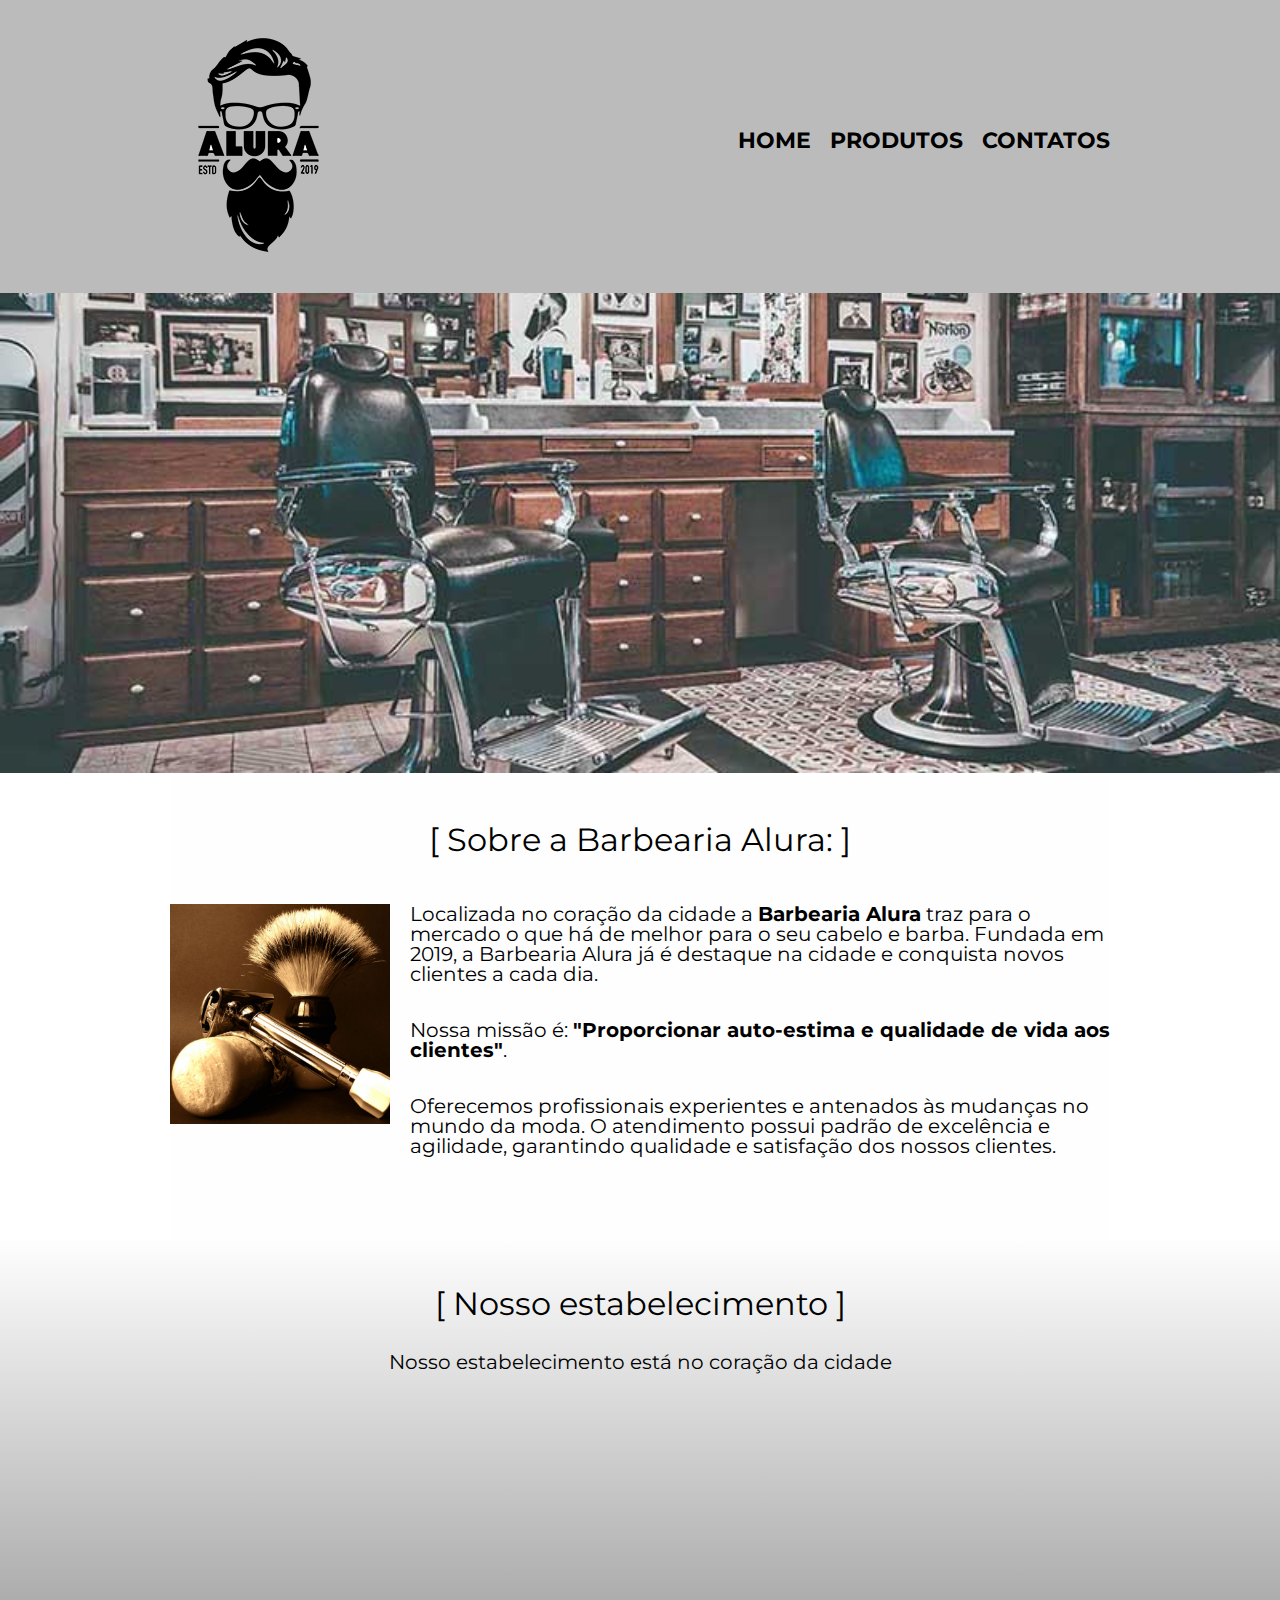
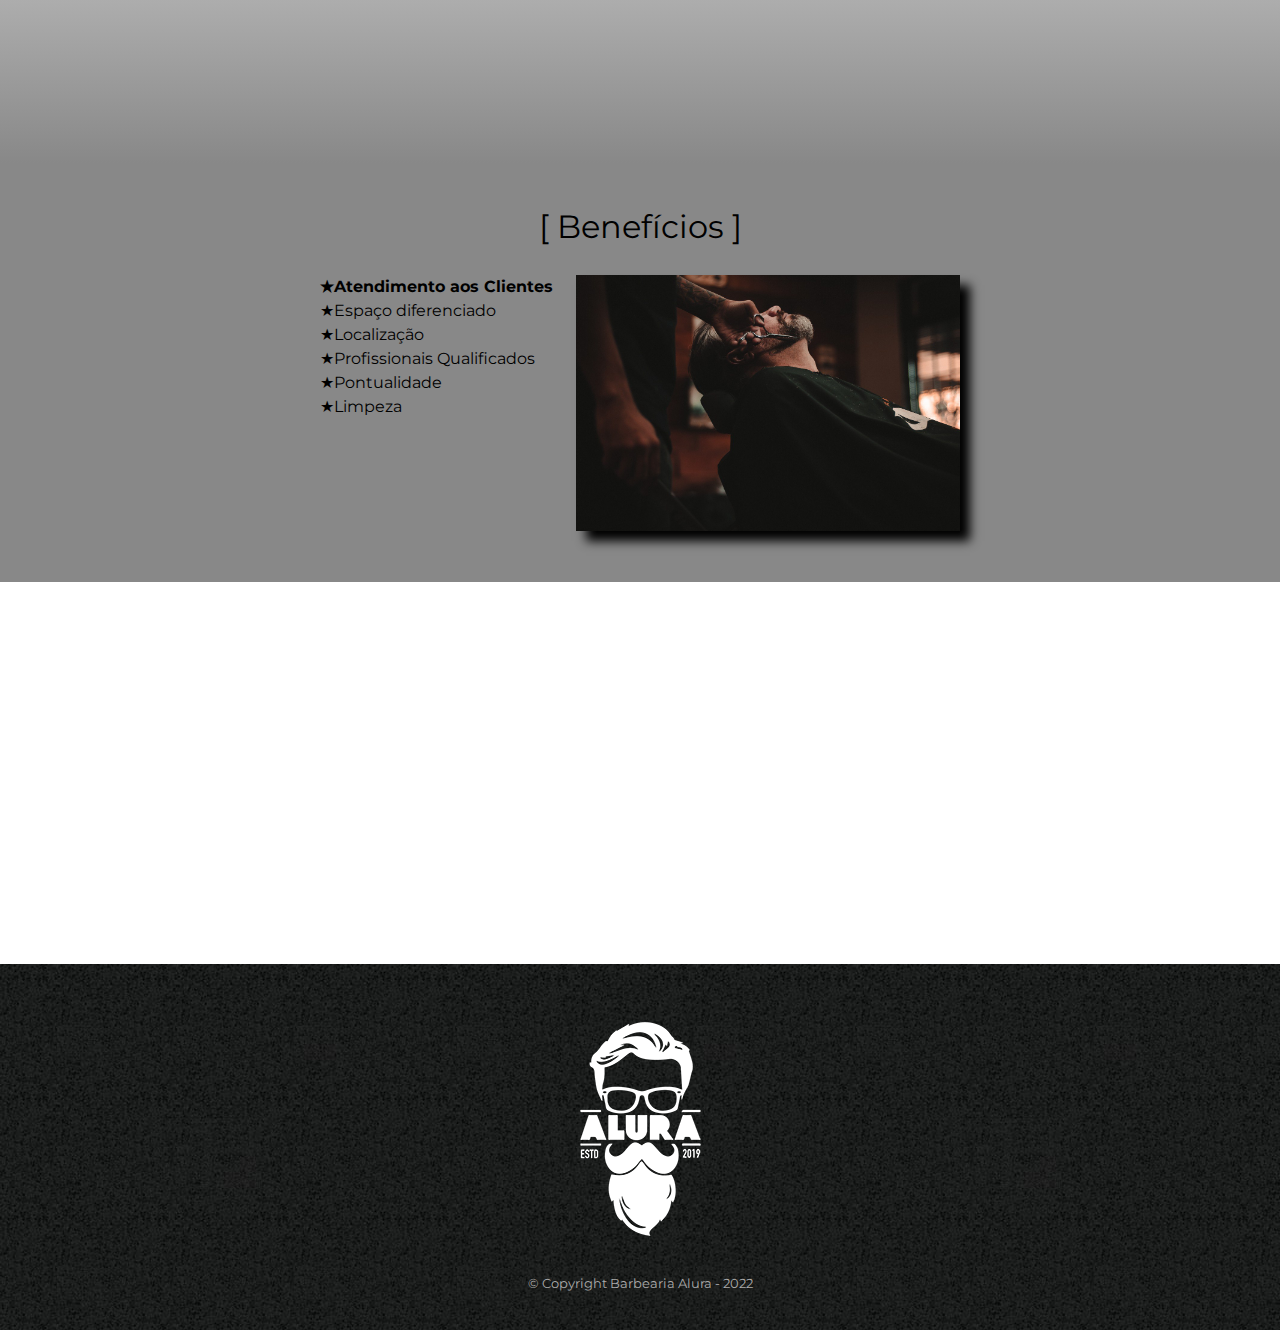
<file: index.html>
<!DOCTYPE html>
<html lang="pt-br">
	<head>
		<meta charset="UTF-8">
		<meta name="viewport" content="width=device-width", inicial-scale="1.0">
		<title> Barbearia Alura </title>
		<link rel="stylesheet" href="src/css/reset.css">
		<link rel="stylesheet" href="src/css/style.css">
		<link rel="preconnect" href="https://fonts.googleapis.com">
		<link href="https://fonts.googleapis.com/css2?family=Montserrat:wght@300&display=swap" rel="stylesheet">
	</head>
	<body>
		<header>
			<div class=caixa>
				<h1><img src="src/imagens/logo.png"></h1>
					<nav>
						<ul>
							<li><a href="index.html">Home</a></li>
							<li><a href="produtos.html">Produtos</a></li>
							<li><a href="contato.html">Contatos</a></li>
						</ul> 
					</nav>
			</div>
		</header>

	<img class="banner" src="src/imagens/banner.jpg">

	<main>
		
		<section class="principal"> 
				<h2 class="titulo-principal">Sobre a Barbearia Alura: </h2><br>

				<img class="utensilios" src="src/imagens/utensilios.jpg"  alt="Utensilios de um barbeiro">

				<p>Localizada no coração da cidade a <strong>Barbearia Alura</strong> traz para o mercado o que há de melhor para o seu cabelo e barba. Fundada em 2019, a Barbearia Alura já é destaque na cidade e conquista novos clientes a cada dia. </p><br>

				<p id="missao">Nossa missão é: <em><strong>"Proporcionar auto-estima e qualidade de vida aos clientes"</strong>. </em> </p><br>

				<p>Oferecemos profissionais experientes e antenados às mudanças no mundo da moda. O atendimento possui padrão de excelência e agilidade, garantindo qualidade e satisfação dos nossos clientes.</p> <br>
		</section>

		<section class="mapa">
				<h3 class="titulo-principal">Nosso estabelecimento</h3>
				<p>Nosso estabelecimento está no coração da cidade</p>
					<div class="mapa-conteudo">
					<iframe src="https://www.google.com/maps/embed?pb=!1m18!1m12!1m3!1d3656.448598130907!2d-46.634653385542414!3d-23.588239368469353!2m3!1f0!2f0!3f0!3m2!1i1024!2i768!4f13.1!3m3!1m2!1s0x94ce5a2b2ed7f3a1%3A0xab35da2f5ca62674!2sCaelum%20-%20Escola%20de%20Tecnologia!5e0!3m2!1spt-BR!2sbr!4v1580916426151!5m2!1spt-BR!2sbr" 
					width="100%" height="300" frameborder="0" style="border:0;" allowfullscreen=""></iframe>
					</div>	
		</section>

		<section class="beneficios"> 
				<h3 class="titulo-principal">Benefícios</h3>
						<div class="conteudo-beneficios">
								<ul class="lista-beneficios">
									<li class="itens">Atendimento aos Clientes</li>
									<li class="itens">Espaço diferenciado</li>
									<li class="itens">Localização</li>
									<li class="itens">Profissionais Qualificados</li>
									<li class="itens">Pontualidade</li>
                        			<li class="itens">Limpeza</li>
								</ul><img src="src/imagens/beneficios.jpg" class="imagem-beneficios">
						</div>
		</section>

		<div class="video">
			<iframe width="100%" height="315" src="https://www.youtube.com/embed/wcVVXUV0YUY" 
			frameborder="0" allow="accelerometer; autoplay; encrypted-media; gyroscope; picture-in-picture" allowfullscreen></iframe>		
		</div>

	</main>
	</body>
	<footer>
		<img src="src/imagens/logo-branco.png">
		<p class="copyright">&copy; Copyright Barbearia Alura - 2022</p>
	</footer>
</html>
</file>
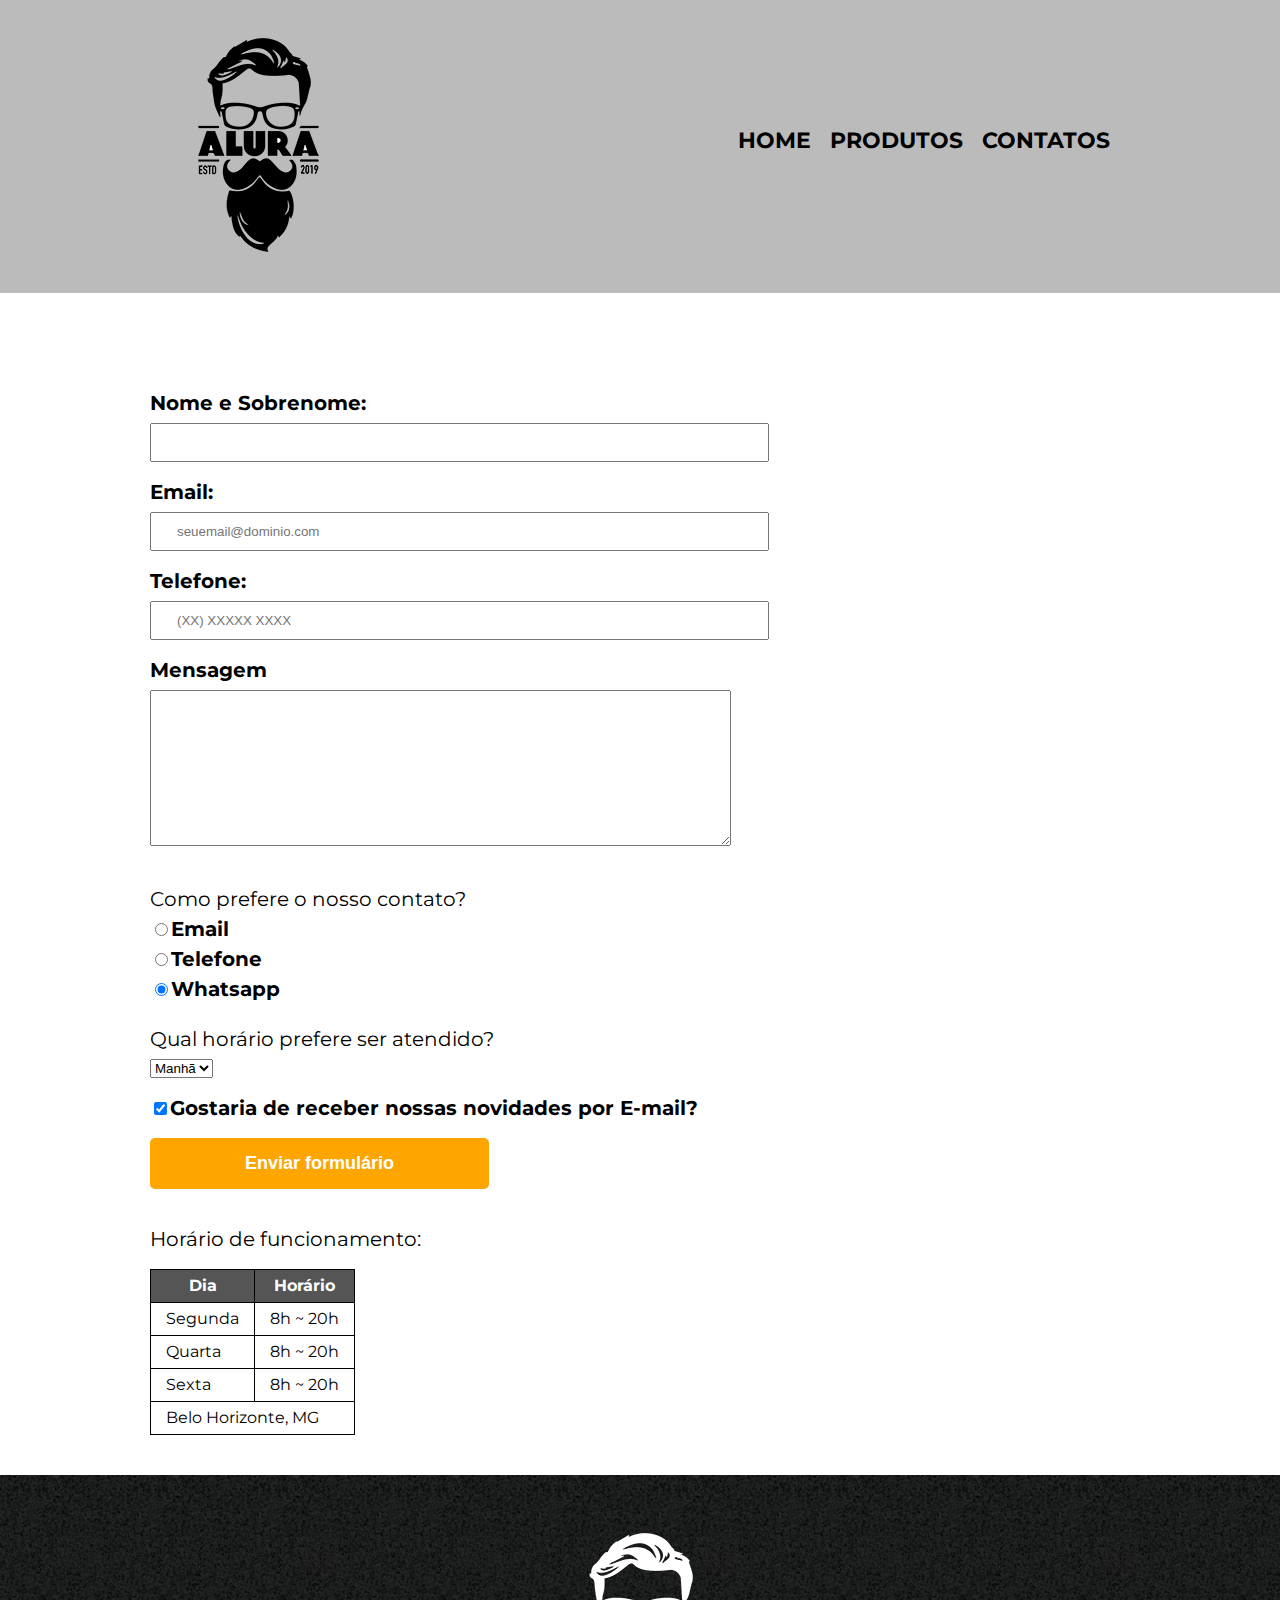
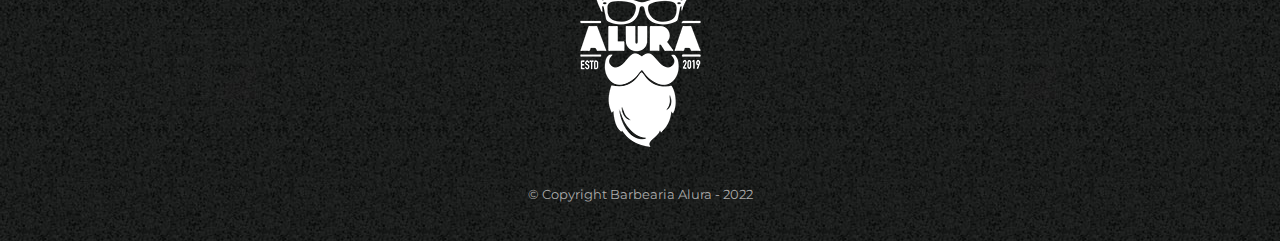
<file: contato.html>
<!DOCTYPE html>
<html lang="pt-br">
	<head>
		<meta charset="UTF-8">
		<meta name="viewport" content="width=device-width", inicial-scale="1.0">
		<title> Contatos - Barbearia Alura</title>
		<link rel="stylesheet" href="src/css/reset.css">
		<link rel="stylesheet" href="src/css/style.css">
		<link rel="preconnect" href="https://fonts.googleapis.com">
		<link href="https://fonts.googleapis.com/css2?family=Montserrat:wght@300&display=swap" rel="stylesheet">
	</head>
	<body>
	<header>
		<div class=caixa>
			<h1><img src="src/imagens/logo.png" alt="Logo da Barbearia Alura"></h1>
				<nav>
					<ul>
						<li><a href="index.html">Home</a></li>
						<li><a href="produtos.html">Produtos</a></li>
						<li><a href="contato.html">Contatos</a></li>
					</ul>
				</nav>
		</div>
	</header>
	<main class="main-contato">
		<form>
			<label for="nomesobrenome">Nome e Sobrenome:</label>
			<input type="text" id="nomesobrenome" class="input-padrao" required>

			<label for="email">Email:</label>
			<input type="email" id="email" class="input-padrao" required placeholder="seuemail@dominio.com">

			<label for="telefone">Telefone:</label>
			<input type="tel" id="telefone" class="input-padrao" required placeholder="(XX) XXXXX XXXX">

			<label for="mensagem">Mensagem</label>
			<textarea cols="70" rows="10" id="mensagem" required></textarea>

			<fieldset class="opcoes-escolha">
				<legend>Como prefere o nosso contato?</legend>

				<label for="radio-email"><input type="radio" name="contato" value="email" id="radio-email">Email</label>
			
				<label for="radio-telefone"><input type="radio" name="contato" value="telefone" id="radio-telefone">Telefone</label>
				
				<label for="radio-whatsapp"><input type="radio" name="contato" value="whatsapp" id="radio-whatsapp" checked>Whatsapp</label>
			</fieldset>

			<fieldset class="opcoes-escolha">
			<legend >Qual horário prefere ser atendido?</legend>
			<select>
				<option>Manhã</option>
				<option>Tarde</option>
				<option>Noite</option>
			</select>
			</fieldset>

			<label class="checkbox"><input type="checkbox" checked>Gostaria de receber nossas novidades por E-mail?</label>

			<input type="submit" value="Enviar formulário" class="enviar">
		</form>

		<p>Horário de funcionamento:</p>
		<table>
			<thead>
			<tr>
				<th>Dia</th>
				<th>Horário</th>
			</tr>
			</thead>
			<tbody>
				<tr>	
					<td>Segunda</td>
					<td>8h ~ 20h</td>
				</tr>
				<tr>
					<td>Quarta</td>
					<td>8h ~ 20h</td>
				</tr>
				<tr>
					<td>Sexta</td>
					<td>8h ~ 20h</td>
				</tr>
			</tbody>
			<tfoot>
				<tr>
   					 <td colspan="5">Belo Horizonte, MG</td> 
				</tr>
			</tfoot>
		</table>



	</main>
	<footer>
		<img src="src/imagens/logo-branco.png" alt="Logo da Barbearia Alura">
		<p class="copyright">&copy; Copyright Barbearia Alura - 2022</p>
	</footer>
</html>
</file>
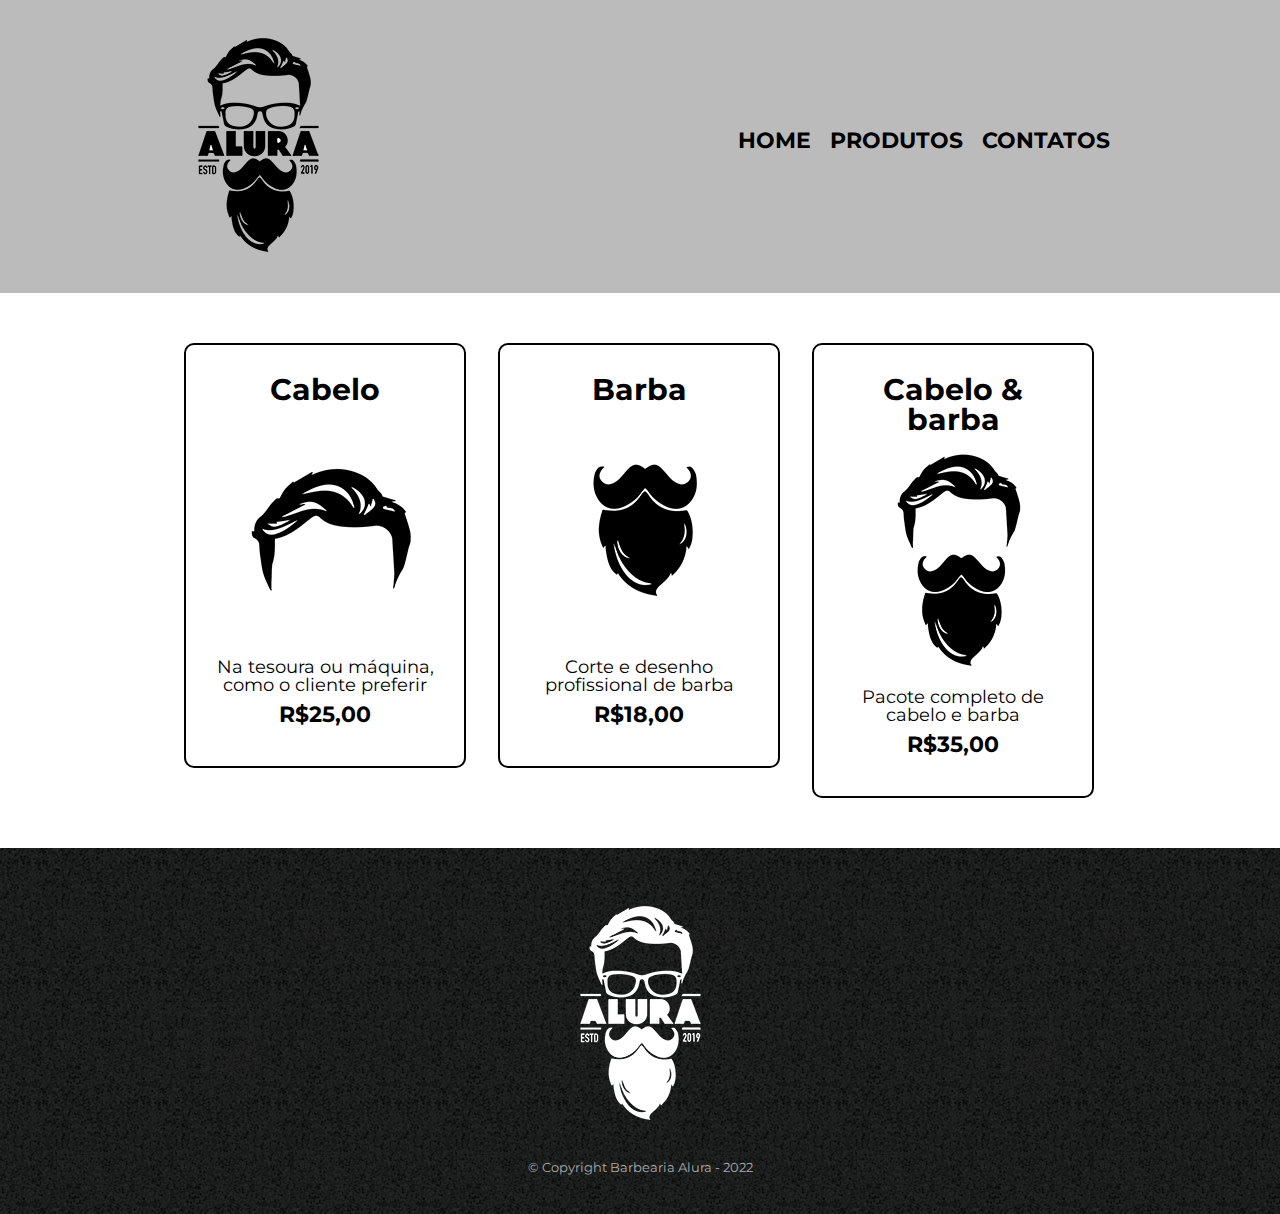
<file: produtos.html>
<!DOCTYPE html>
<html>
	<head>
		<meta charset="UTF-8">
		<meta name="viewport" content="width=device-width", inicial-scale="1.0">
		<title> Produtos - Barbearia Alura</title>
		<link rel="stylesheet" href="src/css/reset.css">
		<link rel="stylesheet" href="src/css/style.css">
		<link rel="preconnect" href="https://fonts.googleapis.com">
		<link href="https://fonts.googleapis.com/css2?family=Montserrat:wght@300&display=swap" rel="stylesheet">
	</head>
	<body>
	<header>
		<div class=caixa>
			<h1><img src="src/imagens/logo.png"></h1>
				<nav>
					<ul>
						<li><a href="index.html">Home</a></li>
						<li><a href="produtos.html">Produtos</a></li>
						<li><a href="contato.html">Contatos</a></li>
					</ul>
				</nav>
		</div>
	</header>
	<main>
		<ul class=produtos>
			<li>
				<h2>Cabelo</h2>
				<img src="src/imagens/cabelo.jpg">
				<p class="produto-descricao">Na tesoura ou máquina, como o cliente preferir</p>
				<p class="produto-preco">R$25,00</p>
			</li>
			<li>
				<h2>Barba</h2>
				<img src="src/imagens/barba.jpg">
				<p class="produto-descricao">Corte e desenho profissional de barba</p>
				<p class="produto-preco">R$18,00</p>
			</li>
			<li>
				<h2>Cabelo & barba</h2>
				<img src="src/imagens/cabelo+barba.jpg">
				<p class="produto-descricao">Pacote completo de cabelo e barba</p>
				<p class="produto-preco">R$35,00</p>
			</li>
		</ul>
	</main>
	</body>
	<footer>
		<img src="src/imagens/logo-branco.png">
		<p class="copyright">&copy; Copyright Barbearia Alura - 2022</p>
	</footer>
</html>
</file>
<file: src/css/style.css>
body {
	font-family: 'Montserrat', sans-serif;
}

header{
	background: #BBBBBB;
	padding: 20px 0; 
}

.caixa {
	position: relative;
	width: 940px;
	margin: 0 auto;
}

nav {
	position: absolute;
	top: 110px;
	right: 0px ;
}

nav li {
	display: inline;
	margin: 0 0 0 15px;
}

nav a {
	text-transform: uppercase;
	color: #000000;
	font-weight: bold;
	font-size: 22px;
	text-decoration: none;
}

nav a:hover {
	color: purple;
	text-decoration: underline;
}

.produtos {
	width: 940px;
	margin: 0 auto;
	padding: 50px 0;
}

.produtos li {
	 display: inline-block;
	 text-align: center;
	 width: 30%;
	 vertical-align: top;
	 margin: 0 1.5%;
	 padding: 30px 20px;
	 box-sizing: border-box;
	 border: 2px solid #000000;
	 border-radius: 10px;
}

.produtos li:hover {
	border-color: purple;
}

.produtos li:active {
	border-color: gold;
}

.produtos li:hover h2 {
	font-size: 34px;
}

.produtos h2 {
	font-size: 30px;
	font-weight: bold;
}

.produto-descricao {
	font-size: 18px;
}

.produto-preco {
	font-size: 22px;
	font-weight: bold;
	margin-top: 10px;
}

footer {
	text-align: center;
	background: url("../imagens/bg.jpg");
	padding: 40px;
}

.copyright {
	color: #AAAAAA;
	font-size: 13px;
	margin: 20px 0 0 ;
}

.main-contato {
	margin: 100px 0 0 150px;
}

form {
	margin: 40px 0;
}

form label, form legend, p {
	display: block;
	font-size: 20px;
	margin: 0 0 10px;
}

#mensagem {
	margin-bottom: 20px;
}

label {
	font-weight: bold;
}

.input-padrao {
	display: block;
	margin: 0 0 20px;
	padding: 10px 25px;
	width: 50%;
}

.opcoes-escolha {
	margin: 20px 0  20px;
}

.checkbox {
	margin: 20px 0;
}

.enviar {
	width: 30%;
	padding: 15px 0;
	background: orange;
	color: white;
	font-weight: bold;
	font-size: 18px;
	border: none;
	border-radius: 5px;
	transition: 1s all;
	cursor: pointer;
}

.enviar:hover {
	background: darkorange;
	transform: scale(1.2);
}

table {
	margin: 20px 0 40px;
}

thead {
	background: #555555;
	color: white;
	font-weight: bold;
}

td, th {
	border: 1px solid #000000;
	padding: 8px 15px;
}

/* css da página inicial */

.banner {
	width: 100%;
}

.principal {
	padding: 3em 0;
	background: #FEFEFE;
	width: 940px;
	margin: 0 auto;
}

.titulo-principal {
	text-align: center;
	font-size: 2em;
	margin: 0 0 1em;
	clear: left;	
}

.titulo-principal:before {
    content: "[ ";
}

.titulo-principal:after {
    content:" ]"
}

.principal p {
	margin: 0 0 1em;
}

.principal strong {
	font-weight: bold;
}

.principal em {
	font-size: italic;
}

.utensilios {
	width: 220px;
	float: left;
	margin: 0 20px 20px 0;
	
}

.mapa-conteudo {
	width: 940px;
	margin: 0 auto;
}

.mapa {
	padding: 3em 0;
	background: linear-gradient(#FEFEFE, #888888);
}

.mapa p {
	margin: 0 0 2em;
	text-align: center;
}

.beneficios {
	padding: 3em 0;
	background: #888888;
}

.conteudo-beneficios {
	width: 640px;
	margin: 0 auto;
}

.lista-beneficios {
	width: 40%;
	display: inline-block;
	vertical-align: top;
}

.imagem-beneficios {
	width: 60%;
	opacity: 1;
	transition: 400ms;
	box-shadow: 10px 10px 10px #000000;
}

.imagem-beneficios:hover {
	opacity: 0.3;
}

.itens {
	line-height: 1.5;
}
.itens:before {
    content: "\2605"
}

.itens:first-child {
	font-weight: bold;
}

.video {
	width: 560px;
	margin: 2em auto;
}


@media screen and (max-width: 480px) {
	.caixa, .principal, .conteudo-beneficios, .mapa-conteudo, .video {
		width: auto;
	}
	h1 {
		text-align: center;
	}
	nav {
		position: static;
	}
	.lista-beneficios, .imagem-beneficios {
		width: 100%;
	}
}
</file>
